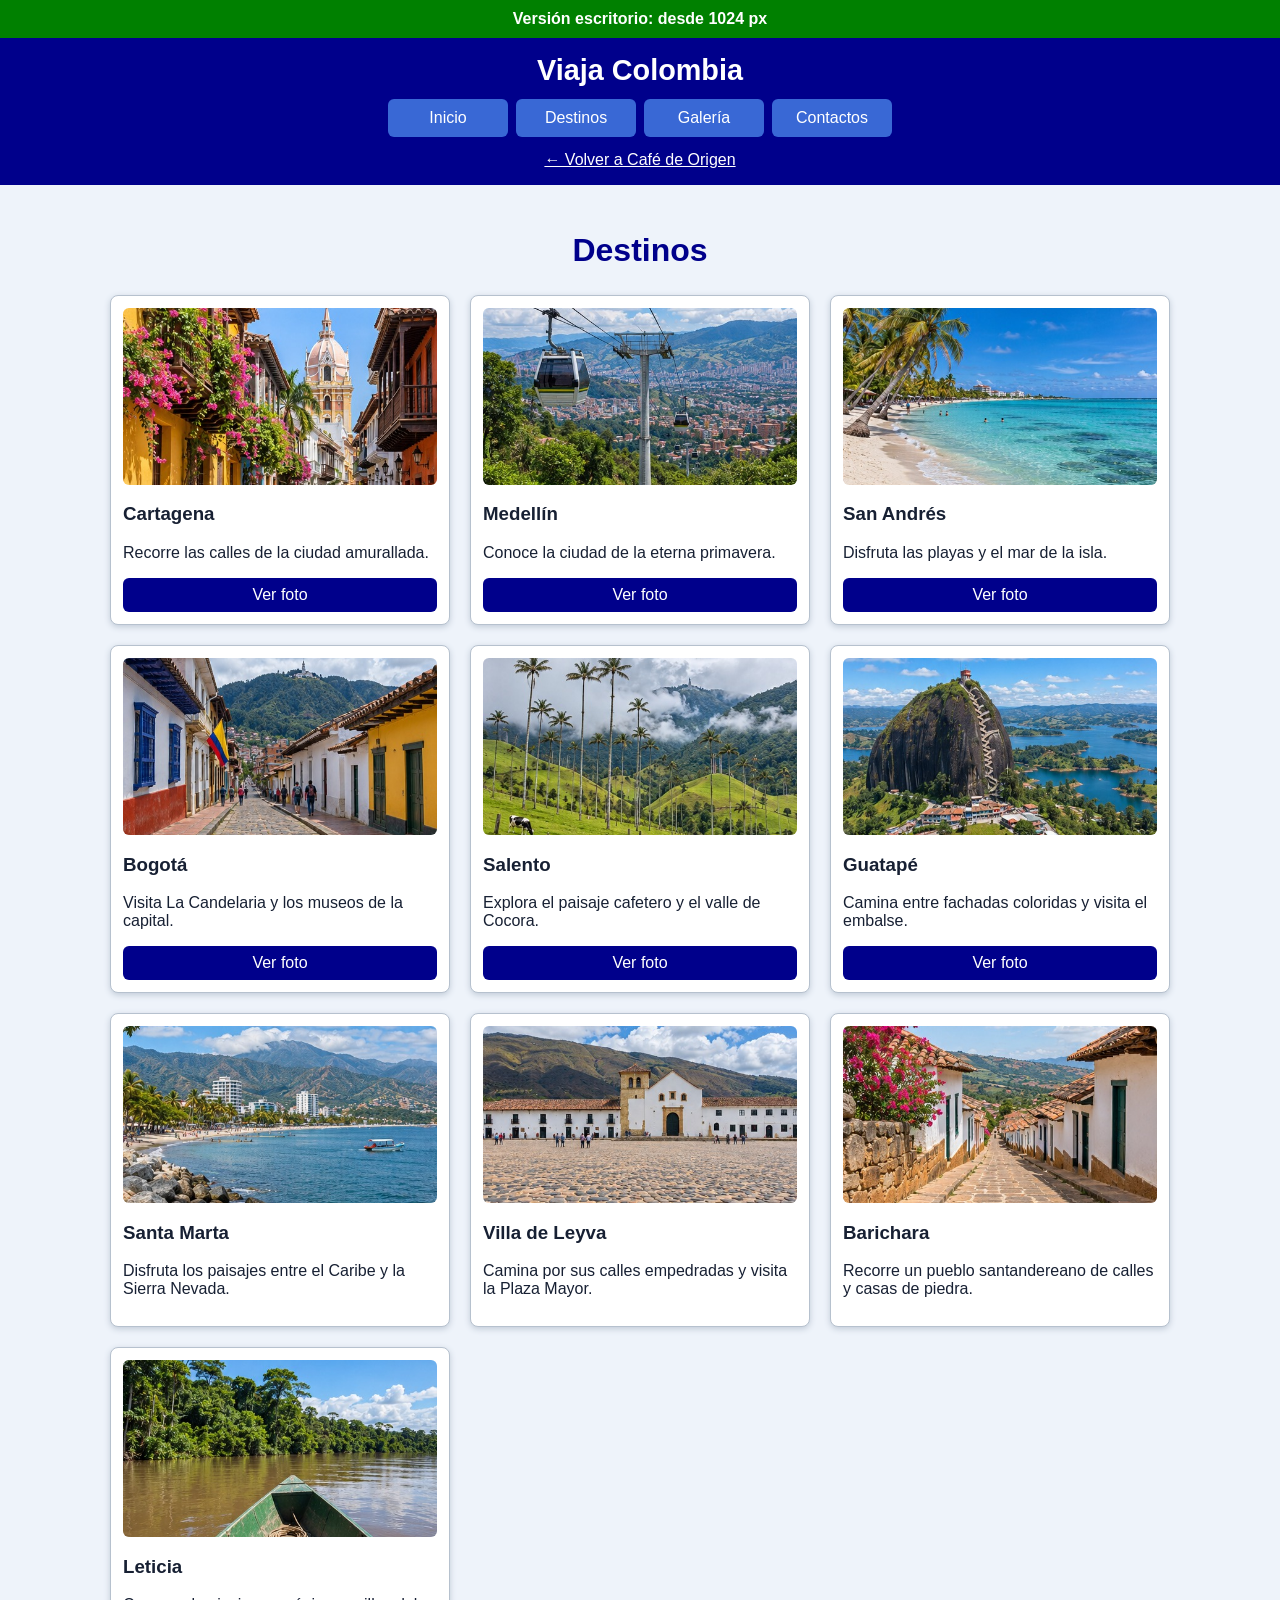
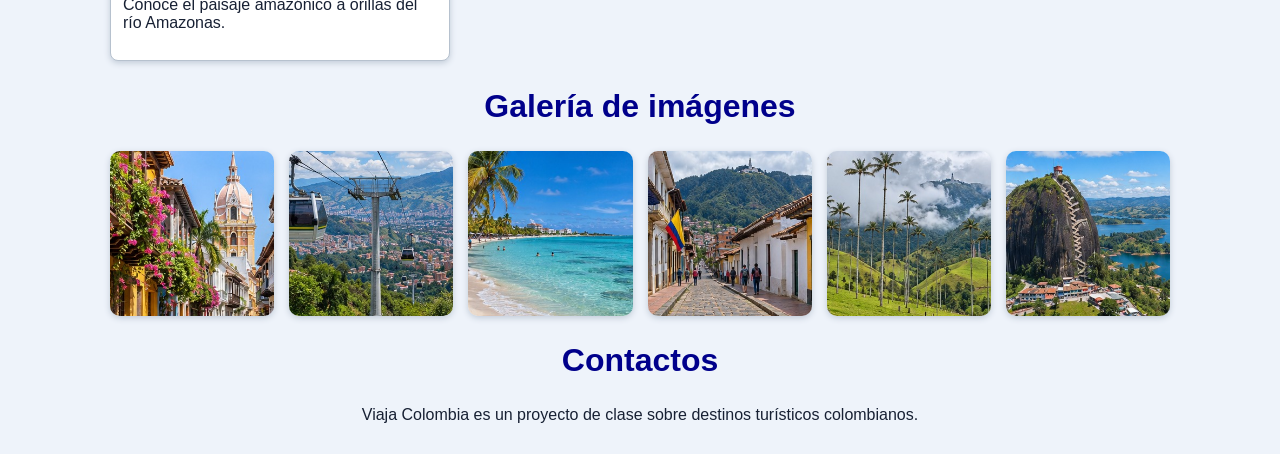
<file: viajacolombia/index.html>
<!DOCTYPE html>
<html lang="es">
<head>
    <meta charset="UTF-8">
    <meta name="viewport" content="width=device-width, initial-scale=1.0">
    <title>Viaja Colombia</title>
    <link rel="stylesheet" href="estilos.css">
</head>
<body>
    <p class="mensaje"></p>

    <header class="encabezado" id="inicio">
        <h1 class="logo">Viaja Colombia</h1>

        <nav class="menu">
            <a href="#inicio">Inicio</a>
            <a href="#destinos">Destinos</a>
            <a href="#galeria">Galería</a>
            <a href="#contactos">Contactos</a>
        </nav>

        <a class="volver" href="../index.html">← Volver a Café de Origen</a>
    </header>

    <main class="contenido">
        <section id="destinos">
            <h2 class="seccion-titulo">Destinos</h2>

            <div class="destinos">
                <article class="destino">
                    <img class="imagen" src="imagenes/cartagena.jpg" alt="Cartagena">
                    <h3>Cartagena</h3>
                    <p>Recorre las calles de la ciudad amurallada.</p>
                    <a class="boton" href="#foto-cartagena">Ver foto</a>
                </article>

                <article class="destino">
                    <img class="imagen" src="imagenes/medellin.jpg" alt="Medellín">
                    <h3>Medellín</h3>
                    <p>Conoce la ciudad de la eterna primavera.</p>
                    <a class="boton" href="#foto-medellin">Ver foto</a>
                </article>

                <article class="destino">
                    <img class="imagen" src="imagenes/san_andres.jpg" alt="San Andrés">
                    <h3>San Andrés</h3>
                    <p>Disfruta las playas y el mar de la isla.</p>
                    <a class="boton" href="#foto-san-andres">Ver foto</a>
                </article>

                <article class="destino">
                    <img class="imagen" src="imagenes/bogota.jpg" alt="Bogotá">
                    <h3>Bogotá</h3>
                    <p>Visita La Candelaria y los museos de la capital.</p>
                    <a class="boton" href="#foto-bogota">Ver foto</a>
                </article>

                <article class="destino">
                    <img class="imagen" src="imagenes/salento.jpg" alt="Salento">
                    <h3>Salento</h3>
                    <p>Explora el paisaje cafetero y el valle de Cocora.</p>
                    <a class="boton" href="#foto-salento">Ver foto</a>
                </article>

                <article class="destino">
                    <img class="imagen" src="imagenes/guatape.jpg" alt="Guatapé">
                    <h3>Guatapé</h3>
                    <p>Camina entre fachadas coloridas y visita el embalse.</p>
                    <a class="boton" href="#foto-guatape">Ver foto</a>
                </article>

                <article class="destino">
                    <img class="imagen" src="imagenes/santa_marta.jpg" alt="Santa Marta">
                    <h3>Santa Marta</h3>
                    <p>Disfruta los paisajes entre el Caribe y la Sierra Nevada.</p>
                </article>

                <article class="destino">
                    <img class="imagen" src="imagenes/villa_de_leyva.jpg" alt="Villa de Leyva">
                    <h3>Villa de Leyva</h3>
                    <p>Camina por sus calles empedradas y visita la Plaza Mayor.</p>
                </article>

                <article class="destino">
                    <img class="imagen" src="imagenes/barichara.jpg" alt="Barichara">
                    <h3>Barichara</h3>
                    <p>Recorre un pueblo santandereano de calles y casas de piedra.</p>
                </article>

                <article class="destino">
                    <img class="imagen" src="imagenes/leticia.jpg" alt="Leticia">
                    <h3>Leticia</h3>
                    <p>Conoce el paisaje amazónico a orillas del río Amazonas.</p>
                </article>
            </div>
        </section>

        <section id="galeria">
            <h2 class="seccion-titulo">Galería de imágenes</h2>

            <div class="galeria">
                <img id="foto-cartagena" class="foto" src="imagenes/cartagena.jpg" alt="Cartagena">
                <img id="foto-medellin" class="foto" src="imagenes/medellin.jpg" alt="Medellín">
                <img id="foto-san-andres" class="foto" src="imagenes/san_andres.jpg" alt="San Andrés">
                <img id="foto-bogota" class="foto" src="imagenes/bogota.jpg" alt="Bogotá">
                <img id="foto-salento" class="foto" src="imagenes/salento.jpg" alt="Salento">
                <img id="foto-guatape" class="foto" src="imagenes/guatape.jpg" alt="Guatapé">
            </div>
        </section>

        <section id="contactos">
            <h2 class="seccion-titulo">Contactos</h2>
            <p class="intro">Viaja Colombia es un proyecto de clase sobre destinos turísticos colombianos.</p>
        </section>
    </main>
</body>
</html>
</file>
<file: viajacolombia/estilos.css>
* {
    box-sizing: border-box;
}

body {
    font-family: Arial, Helvetica, sans-serif;
    margin: 0;
    color: #172033;
    background-color: #eef3fa;
}

.mensaje {
    margin: 0;
    padding: 10px;
    text-align: center;
    font-weight: bold;
    background-color: red;
    color: white;
}

.mensaje::after {
    content: "Versión celular: menos de 768 px";
}

.encabezado {
    padding: 16px;
    text-align: center;
    background-color: darkblue;
    color: white;
}

.logo {
    margin: 0 0 12px;
    font-size: 1.5rem;
}

.menu {
    display: flex;
    flex-direction: column;
    gap: 8px;
}

.menu a {
    display: block;
    padding: 10px;
    border-radius: 6px;
    background-color: #3968d5;
    color: white;
    text-decoration: none;
}

.volver {
    display: inline-block;
    margin-top: 14px;
    color: white;
}

.contenido {
    max-width: 1100px;
    margin: 0 auto;
    padding: 20px;
}

.seccion-titulo {
    color: darkblue;
    text-align: center;
    font-size: 1.5rem;
}

.destinos {
    display: flex;
    flex-direction: column;
    gap: 20px;
}

.destino {
    padding: 12px;
    border: 1px solid #b6c1ce;
    border-radius: 8px;
    background-color: white;
    box-shadow: 0 2px 6px #c0cad7;
}

.imagen {
    display: block;
    width: 100%;
    aspect-ratio: 16 / 9;
    object-fit: cover;
    border-radius: 6px;
}

.boton {
    display: block;
    padding: 8px;
    border-radius: 6px;
    background-color: darkblue;
    color: white;
    text-align: center;
    text-decoration: none;
}

.galeria {
    display: grid;
    grid-template-columns: repeat(auto-fit, minmax(120px, 1fr));
    gap: 15px;
}

.foto {
    display: block;
    width: 100%;
    border-radius: 10px;
    box-shadow: 0 2px 6px #c0cad7;
    aspect-ratio: 1 / 1;
    object-fit: cover;
    transition: transform 0.3s;
}

.foto:hover {
    transform: scale(1.05);
}

.intro {
    max-width: 700px;
    margin: 10px auto;
    text-align: center;
}

@media (min-width: 768px) {
    .mensaje {
        background-color: orange;
        color: #172033;
    }

    .mensaje::after {
        content: "Versión tablet: 768 px a 1023 px";
    }

    .logo {
        font-size: 1.8rem;
    }

    .menu {
        flex-direction: row;
        justify-content: center;
    }

    .menu a {
        width: 120px;
    }

    .destinos {
        display: grid;
        grid-template-columns: 1fr 1fr;
    }

    .seccion-titulo {
        font-size: 2rem;
    }
}

@media (min-width: 1024px) {
    .mensaje {
        background-color: green;
        color: white;
    }

    .mensaje::after {
        content: "Versión escritorio: desde 1024 px";
    }

    .destinos {
        grid-template-columns: 1fr 1fr 1fr;
    }
}
</file>
